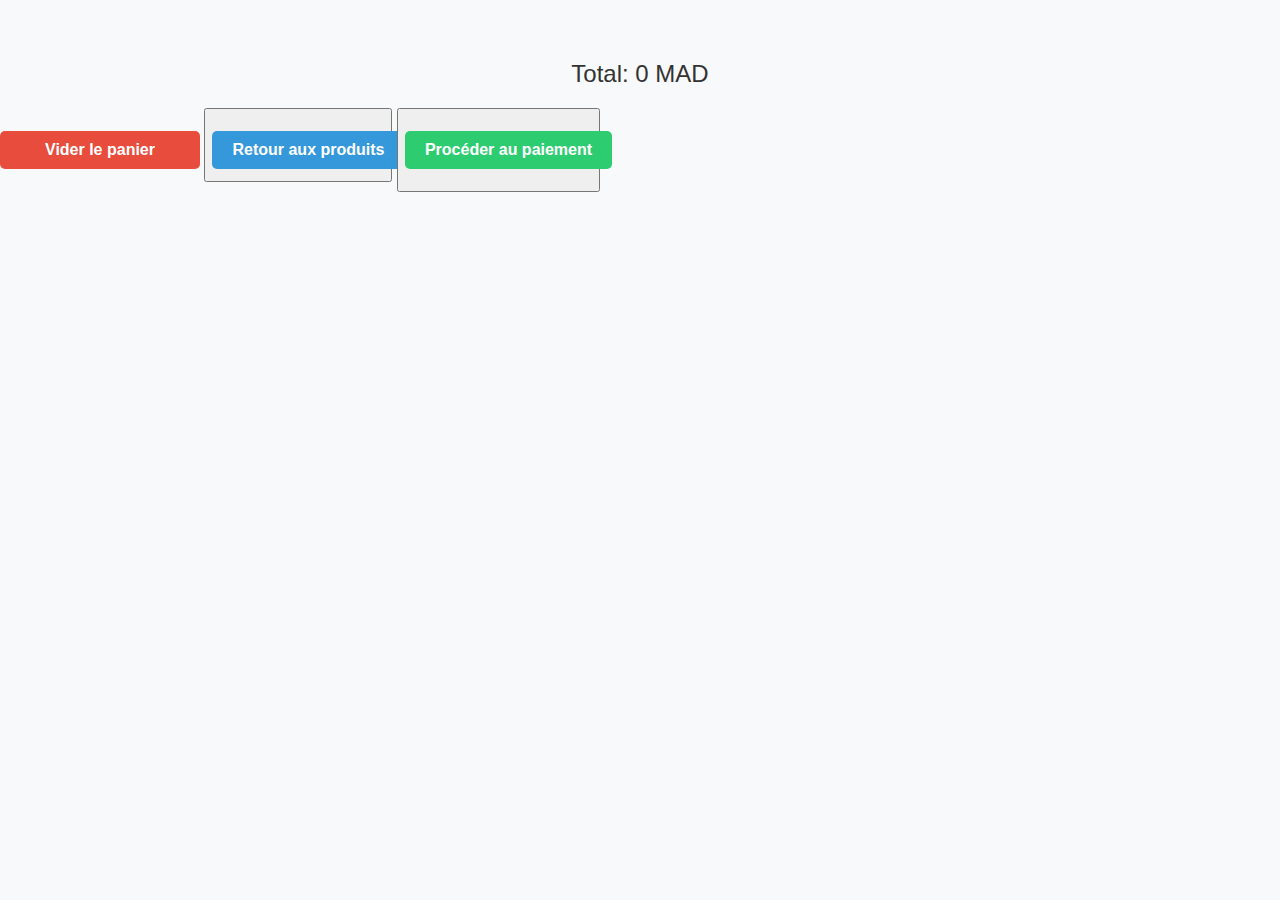
<file: cart.html>
<!DOCTYPE html>
<html lang="ar">
<head>
    <meta charset="UTF-8">
    <meta name="viewport" content="width=device-width, initial-scale=1.0">
    <title>Panier d'achat</title>
    <style>
        /* Styles généraux */
body {
    font-family: 'Arial', sans-serif;
    margin: 0;
    padding: 0;
    background-color: #f8f9fa;
    color: #333;
}

h4 {
    font-size: 1.2rem;
    margin: 10px 0;
    color: #2c3e50;
}

a {
    text-decoration: none;
    color: white;
}

/* Conteneur principal */
.cart-items {
    padding: 20px;
    display: flex;
    flex-wrap: wrap;
    justify-content: space-between;
}

.cart-item {
    width: 100%;
    max-width: 300px;
    margin: 15px auto;
    text-align: center;
    background-color: #ffffff;
    padding: 15px;
    border-radius: 10px;
    box-shadow: 0 4px 8px rgba(0, 0, 0, 0.1);
    position: relative;
    transition: transform 0.3s ease, box-shadow 0.3s ease;
}

.cart-item:hover {
    transform: scale(1.05);
    box-shadow: 0 8px 16px rgba(0, 0, 0, 0.15);
}

.cart-item img {
    width: 100%;
    height: auto;
    border-radius: 10px;
    margin-bottom: 15px;
}

.price {
    font-size: 1.2rem;
    font-weight: bold;
    color: #e74c3c;
    margin: 10px 0;
}

/* Boutons */
.btn {
    display: inline-block;
    width: 100%;
    max-width: 200px;
    margin: 10px auto;
    padding: 10px;
    background-color: #3498db;
    color: white;
    font-size: 1rem;
    font-weight: bold;
    border: none;
    border-radius: 5px;
    cursor: pointer;
    text-align: center;
    transition: background-color 0.3s ease;
}

.btn:hover {
    background-color: #2980b9;
}

.remove-btn {
    background-color: #e74c3c;
    font-size: 0.9rem;
    position: absolute;
    top: 10px;
    right: 10px;
}

.remove-btn:hover {
    background-color: #c0392b;
}

.clear-cart-btn {
    background-color: #e74c3c;
    width: 100%;
    margin: 20px auto;
}

.clear-cart-btn:hover {
    background-color: #c0392b;
}

.pay-btn {
    background-color: #2ecc71;
    margin: 20px auto;
    width: 100%;
}

.pay-btn:hover {
    background-color: #27ae60;
}

/* Message panier vide */
.empty-cart-message {
    text-align: center;
    font-size: 1.5rem;
    color: #777;
    margin-top: 30px;
}

/* Total prix */
.total-price {
    text-align: center;
    font-size: 1.5rem;
    color: #333;
    margin: 20px 0;
}
    </style>
</head>
<body>

    <div class="cart-items" id="cartItems"></div>
    <p id="totalPrice" class="total-price">Total: 0 MAD</p>
    <button class="btn clear-cart-btn" onclick="clearCart()">Vider le panier</button>
    
    <button  ><a href="index.html" class="btn" style="display: block; margin-top: 20px; text-align: center;">Retour aux produits</a></button>
    <!-- زر الدفع -->
    
<button onclick="saveTotal()"><a href="payment.html" class="btn pay-btn" style="display: block; text-align: center;" >Procéder au paiement</a></button>
    <script>
        // دالة لعرض المنتجات في السلة
        function displayCart() {
            let cart = JSON.parse(localStorage.getItem('cart')) || [];
            let cartContainer = document.getElementById('cartItems');
            cartContainer.innerHTML = '';

            if (cart.length === 0) {
                cartContainer.innerHTML = '<p class="empty-cart-message">Votre panier est vide</p>';
            }

            cart.forEach((product, index) => {
                let cartItem = document.createElement('div');
                cartItem.classList.add('cart-item');
                cartItem.innerHTML = `
                    <img src="${product.image}" alt="${product.title}" />
                    <h4>${product.title}</h4>
                    <p class="price">${product.price} MAD</p>
                    <button class="remove-btn" onclick="removeItem(${index})">Supprimer le produit</button>
                `;
                cartContainer.appendChild(cartItem);
            });

            // تحديث المجموع الإجمالي
            calculateTotal();
        }

        // دالة لحساب المجموع الإجمالي
        function calculateTotal() {
            let cart = JSON.parse(localStorage.getItem('cart')) || [];
            let total = cart.reduce((sum, product) => sum + parseFloat(product.price), 0);
            document.getElementById('totalPrice').textContent = Total: ${total.toFixed(2)} MAD;

            // حفظ المجموع في localStorage
            localStorage.setItem('totalAmount', total.toFixed(2));
        }

        // دالة لإزالة منتج واحد
        function removeItem(index) {
            let cart = JSON.parse(localStorage.getItem('cart')) || [];
            cart.splice(index, 1); // إزالة المنتج من القائمة
            localStorage.setItem('cart', JSON.stringify(cart)); // تحديث localStorage
            displayCart(); // إعادة عرض السلة
        }

        // دالة لتفريغ السلة
        function clearCart() {
            localStorage.removeItem('cart');
            displayCart();
        }

        // حفظ المجموع الإجمالي في localStorage قبل الانتقال إلى صفحة الدفع
        function saveTotal() {
            let total = document.getElementById('totalPrice').textContent.replace('Total: ', '').replace(' MAD', '');
            localStorage.setItem('totalAmount', total);
        }

        // عرض السلة عند تحميل الصفحة
        displayCart();
    </script>

</body>
</html>
</file>
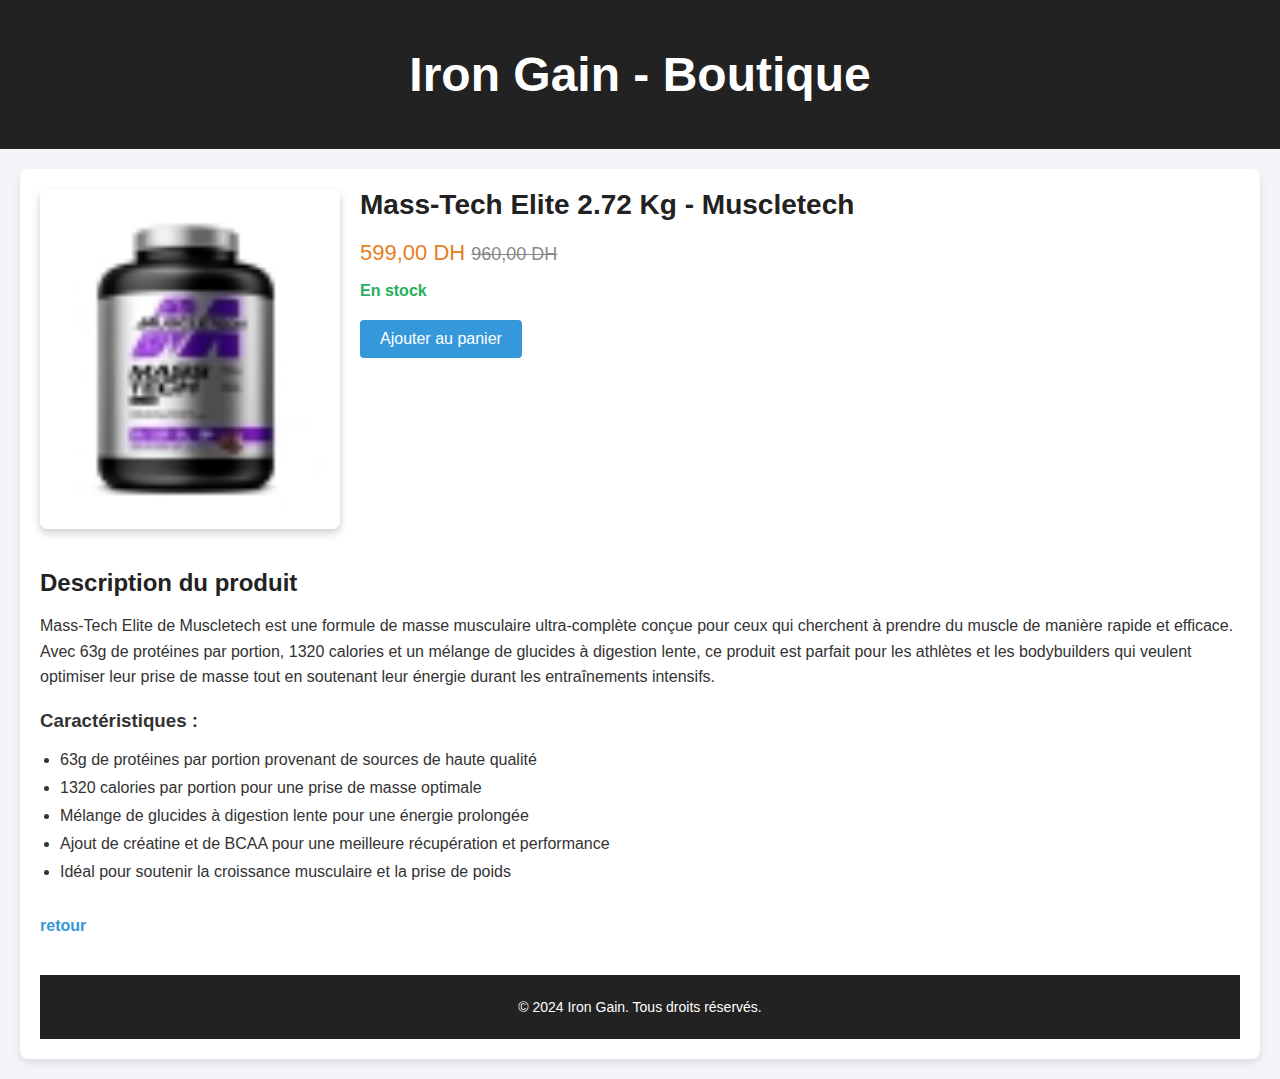
<file: page1.html>
<!DOCTYPE html>
<html lang="fr">
<head>
    <meta charset="UTF-8">
    <meta name="viewport" content="width=device-width, initial-scale=1.0">
    <title>Serious Mass - Optimum Nutrition</title>
    <link rel="stylesheet" href="style page produit.css">
</head>
<body>

<header>
    <h1>Iron Gain - Boutique</h1>
</header>

<div class="container">
    <div class="product">
        <img src="mass-tech.jpg" alt="">
        <div class="product-details">
            <h1>Mass-Tech Elite 2.72 Kg - Muscletech</h1>
            <p class="price">599,00 DH <span class="old-price">960,00 DH</span></p>
            <p class="availability">En stock</p>
            <div class="purchase-options">
                <button class="btn" onclick="addToCart('Mass-Tech Elite 2.72 Kg - Muscletech', '599,00 ', 'mass-tech.jpg')">Ajouter au panier</button>
               
            
            
            </div>
            <div id="confirmationMessage"></div>
        </div>
    </div>

    <div class="description">
        <h2>Description du produit</h2>
        <p>Mass-Tech Elite de Muscletech est une formule de masse musculaire ultra-complète conçue pour ceux qui cherchent à prendre du muscle de manière rapide et efficace. Avec 63g de protéines par portion, 1320 calories et un mélange de glucides à digestion lente, ce produit est parfait pour les athlètes et les bodybuilders qui veulent optimiser leur prise de masse tout en soutenant leur énergie durant les entraînements intensifs.</p>
        <h3>Caractéristiques :</h3>
        <ul>
            <li>63g de protéines par portion provenant de sources de haute qualité</li>
            <li>1320 calories par portion pour une prise de masse optimale</li>
            <li>Mélange de glucides à digestion lente pour une énergie prolongée</li>
            <li>Ajout de créatine et de BCAA pour une meilleure récupération et performance</li>
            <li>Idéal pour soutenir la croissance musculaire et la prise de poids</li>
        </ul>
    </div>
    <a href="index.html"> retour </a>

<div class="footer">
    <p>&copy; 2024 Iron Gain. Tous droits réservés.</p>
</div>


<script>
    // دالة لإضافة المنتج إلى السلة
    function addToCart(title, price, image) {
        let product = {
            title: title,
            price: price,
            image: image
        };

    
        let cart = JSON.parse(localStorage.getItem('cart')) || [];
        cart.push(product); 
        localStorage.setItem('cart', JSON.stringify(cart)); 

        alert(" Le produit a été ajouté au panier !");
    }
</script>

</body>
</html>
</file>
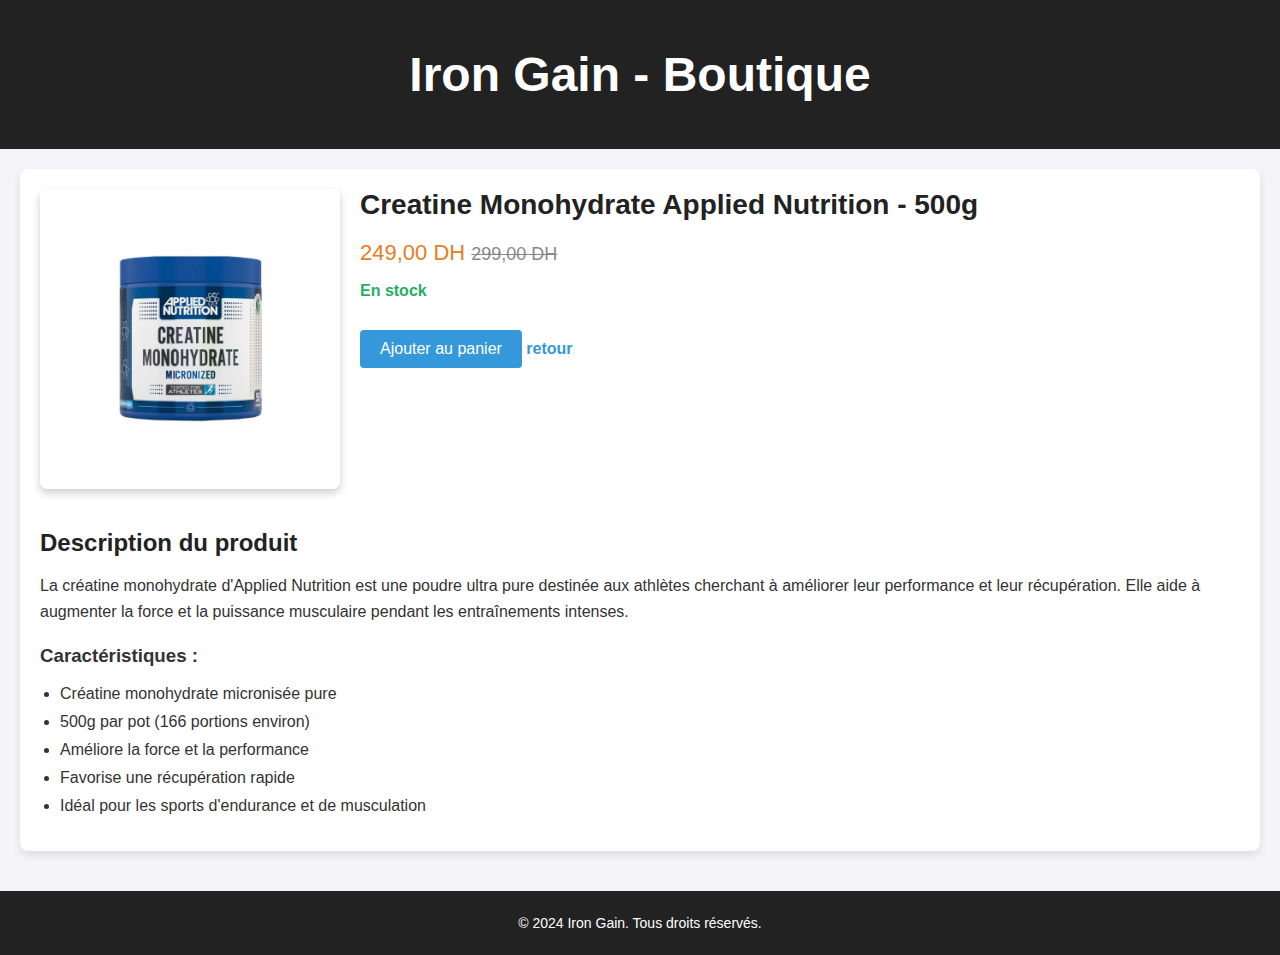
<file: page10.html>
<!DOCTYPE html>
<html lang="fr">
<head>
    <meta charset="UTF-8">
    <meta name="viewport" content="width=device-width, initial-scale=1.0">
    <title>Creatine Monohydrate Applied Nutrition</title>
    <link rel="stylesheet" href="style page produit.css">

</head>
<body>

<header>
    <h1>Iron Gain - Boutique</h1>
</header>

<div class="container">
    <div class="product">
        <img src="monohydrate.webp" alt="Creatine Monohydrate Applied Nutrition">
        <div class="product-details">
            <h1>Creatine Monohydrate Applied Nutrition - 500g</h1>
            <p class="price">249,00 DH <span class="old-price">299,00 DH</span></p>
            <p class="availability">En stock</p>
            <div class="purchase-options">
                <button class="btn" onclick="addToCart('Creatine Monohydrate Applied Nutrition - 500g', '249,00 DH', 'monohydrate.webp')">Ajouter au panier</button>
                <a href="index.html"> retour </a>
            </div>
            <div id="confirmationMessage"></div>
        </div>
    </div>

    <div class="description">
        <h2>Description du produit</h2>
        <p>La créatine monohydrate d'Applied Nutrition est une poudre ultra pure destinée aux athlètes cherchant à améliorer leur performance et leur récupération. Elle aide à augmenter la force et la puissance musculaire pendant les entraînements intenses.</p>
        <h3>Caractéristiques :</h3>
        <ul>
            <li>Créatine monohydrate micronisée pure</li>
            <li>500g par pot (166 portions environ)</li>
            <li>Améliore la force et la performance</li>
            <li>Favorise une récupération rapide</li>
            <li>Idéal pour les sports d'endurance et de musculation</li>
        </ul>
    </div>
</div>

<div class="footer">
    <p>&copy; 2024 Iron Gain. Tous droits réservés.</p>
</div>

<script>
    // دالة لإضافة المنتج إلى السلة
    function addToCart(title, price, image) {
        let product = {
            title: title,
            price: price,
            image: image
        };

        // جلب السلة من localStorage، إذا كانت موجودة أو إنشاء سلة جديدة
        let cart = JSON.parse(localStorage.getItem('cart')) || [];
        cart.push(product); // إضافة المنتج إلى السلة
        localStorage.setItem('cart', JSON.stringify(cart)); // تخزين السلة في localStorage

        alert(" Le produit a été ajouté au panier !");
    }
</script>

</body>
</html>
</file>
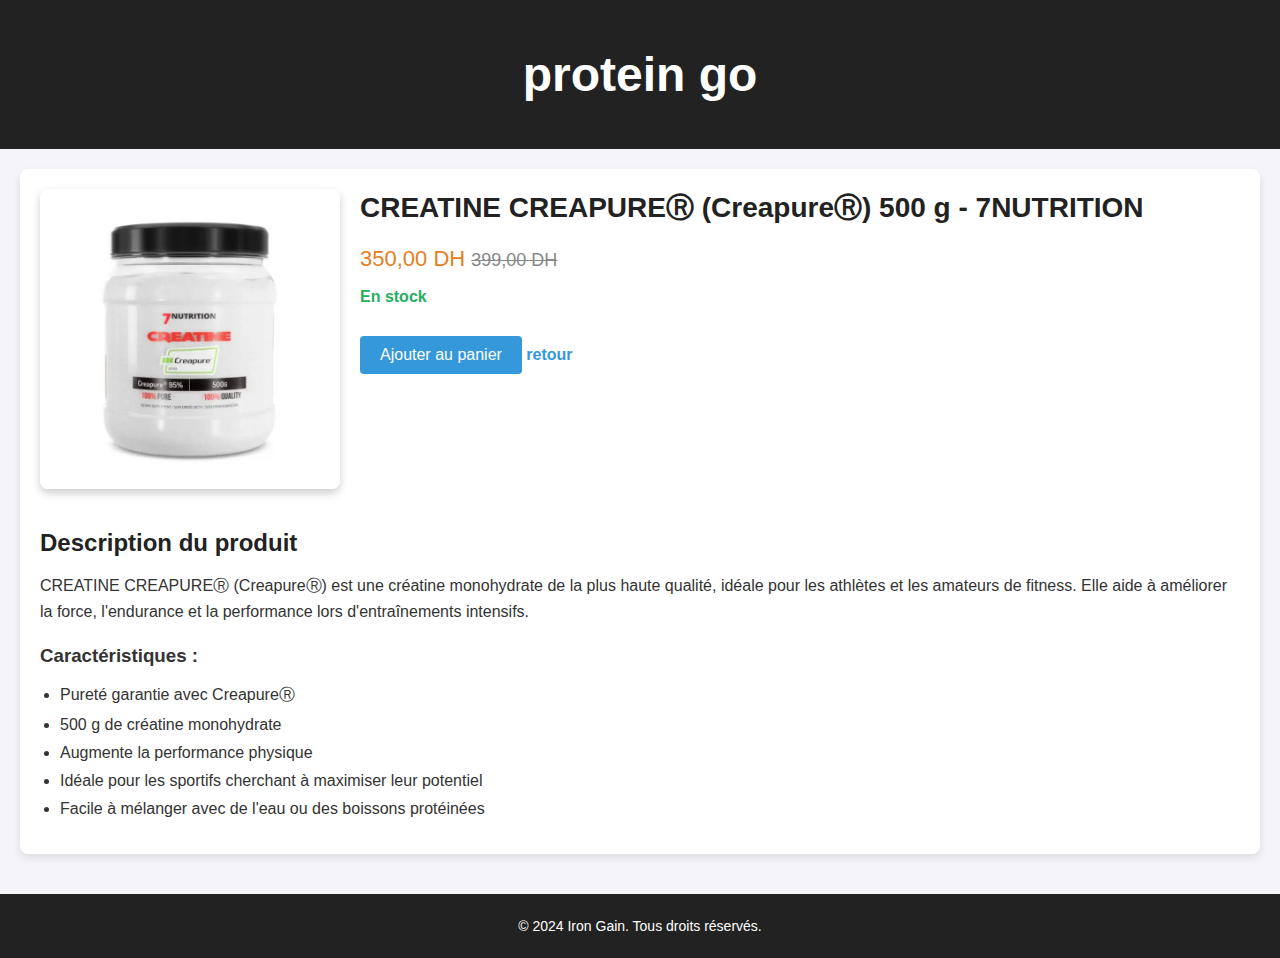
<file: page11.html>
<!DOCTYPE html>
<html lang="fr">
<head>
    <meta charset="UTF-8">
    <meta name="viewport" content="width=device-width, initial-scale=1.0">
    <title>CREATINE CREAPUREⓇ - 7NUTRITION</title>
    <link rel="stylesheet" href="style page produit.css">

</head>
<body>

<header>
    <h1>protein go</h1>
</header>

<div class="container">
    <div class="product">
        <img src="creatine3.webp" alt="CREATINE CREAPUREⓇ - 7NUTRITION">
        <div class="product-details">
            <h1>CREATINE CREAPUREⓇ (CreapureⓇ) 500 g - 7NUTRITION</h1>
            <p class="price">350,00 DH <span class="old-price">399,00 DH</span></p>
            <p class="availability">En stock</p>
            <div class="purchase-options">
                <button class="btn" onclick="addToCart('CREATINE CREAPUREⓇ (CreapureⓇ) 500 g - 7NUTRITION', '350,00 DH', 'creatine3.webp')">Ajouter au panier</button>
                <a href="index.html"> retour </a>
            </div>
            <div id="confirmationMessage"></div>
        </div>
    </div>

    <div class="description">
        <h2>Description du produit</h2>
        <p>CREATINE CREAPUREⓇ (CreapureⓇ) est une créatine monohydrate de la plus haute qualité, idéale pour les athlètes et les amateurs de fitness. Elle aide à améliorer la force, l'endurance et la performance lors d'entraînements intensifs.</p>
        <h3>Caractéristiques :</h3>
        <ul>
            <li>Pureté garantie avec CreapureⓇ</li>
            <li>500 g de créatine monohydrate</li>
            <li>Augmente la performance physique</li>
            <li>Idéale pour les sportifs cherchant à maximiser leur potentiel</li>
            <li>Facile à mélanger avec de l'eau ou des boissons protéinées</li>
        </ul>
    </div>
</div>

<div class="footer">
    <p>&copy; 2024 Iron Gain. Tous droits réservés.</p>
</div>

<script>
    // دالة لإضافة المنتج إلى السلة
    function addToCart(title, price, image) {
        let product = {
            title: title,
            price: price,
            image: image
        };

        // جلب السلة من localStorage، إذا كانت موجودة أو إنشاء سلة جديدة
        let cart = JSON.parse(localStorage.getItem('cart')) || [];
        cart.push(product); // إضافة المنتج إلى السلة
        localStorage.setItem('cart', JSON.stringify(cart)); // تخزين السلة في localStorage

        alert(" Le produit a été ajouté au panier !");
    }
</script>

</body>
</html>
</file>
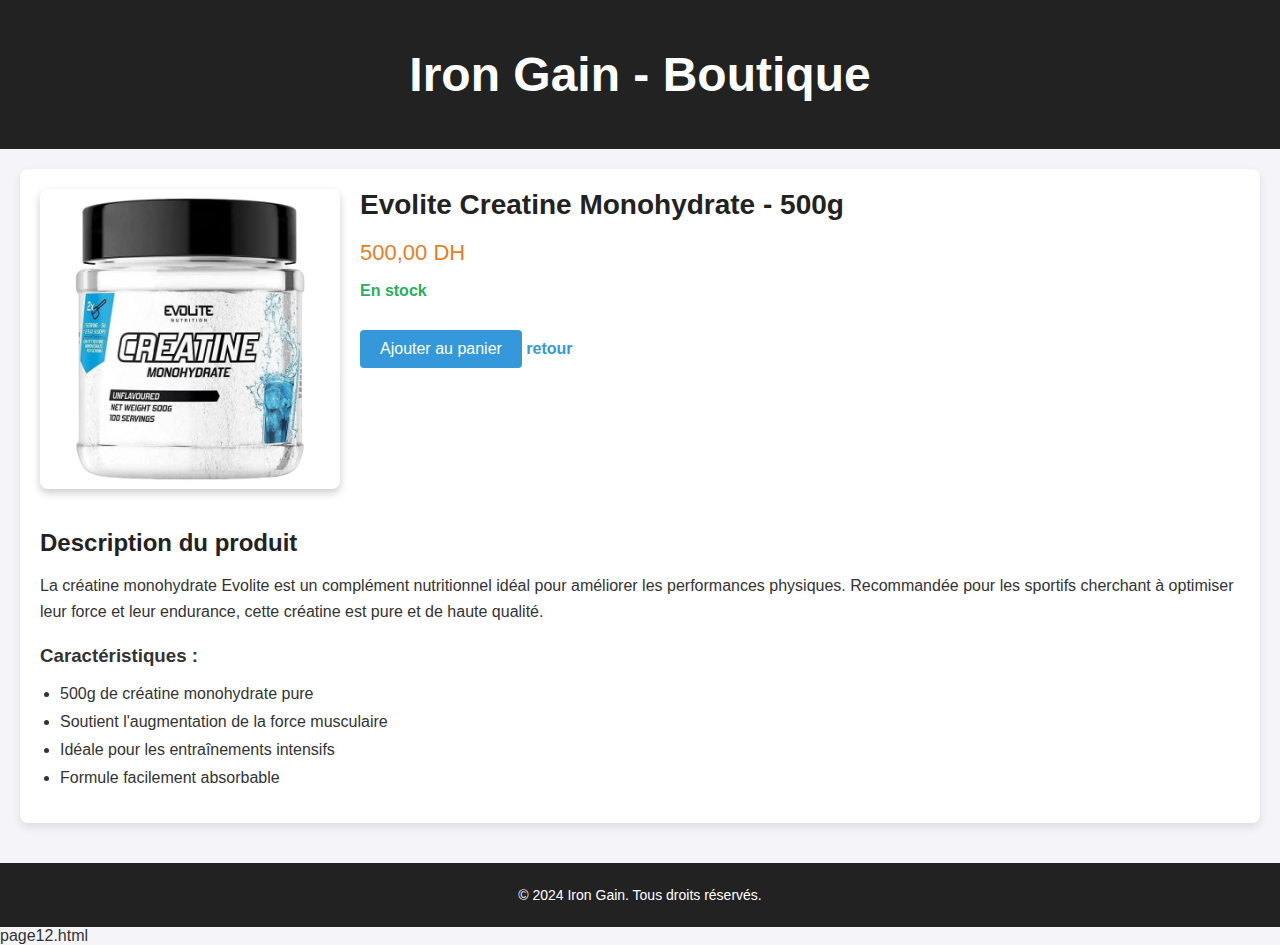
<file: page12.html>
<!DOCTYPE html>
<html lang="fr">
<head>
    <meta charset="UTF-8">
    <meta name="viewport" content="width=device-width, initial-scale=1.0">
    <title>Evolite Creatine Monohydrate</title>
    <link rel="stylesheet" href="style page produit.css">

</head>
<body>

<header>
    <h1>Iron Gain - Boutique</h1>
</header>

<div class="container">
    <div class="product">
        <img src="evolite.webp" alt="Evolite Creatine Monohydrate">
        <div class="product-details">
            <h1>Evolite Creatine Monohydrate - 500g</h1>
            <p class="price">500,00 DH</p>
            <p class="availability">En stock</p>
            <div class="purchase-options">
                <button class="btn" onclick="addToCart('Evolite Creatine Monohydrate - 500g', '500,00 DH', 'evolite.webp')">Ajouter au panier</button>
                <a href="index.html"> retour </a>
            </div>
            <div id="confirmationMessage"></div>
        </div>
    </div>

    <div class="description">
        <h2>Description du produit</h2>
        <p>La créatine monohydrate Evolite est un complément nutritionnel idéal pour améliorer les performances physiques. Recommandée pour les sportifs cherchant à optimiser leur force et leur endurance, cette créatine est pure et de haute qualité.</p>
        <h3>Caractéristiques :</h3>
        <ul>
            <li>500g de créatine monohydrate pure</li>
            <li>Soutient l'augmentation de la force musculaire</li>
            <li>Idéale pour les entraînements intensifs</li>
            <li>Formule facilement absorbable</li>
        </ul>
    </div>
</div>

<div class="footer">
    <p>&copy; 2024 Iron Gain. Tous droits réservés.</p>
</div>

<script>
    // دالة لإضافة المنتج إلى السلة
    function addToCart(title, price, image) {
        let product = {
            title: title,
            price: price,
            image: image
        };

        // جلب السلة من localStorage، إذا كانت موجودة أو إنشاء سلة جديدة
        let cart = JSON.parse(localStorage.getItem('cart')) || [];
        cart.push(product); // إضافة المنتج إلى السلة
        localStorage.setItem('cart', JSON.stringify(cart)); // تخزين السلة في localStorage

        alert(" Le produit a été ajouté au panier !");
    }
</script>

</body>
</html>
page12.html
</file>
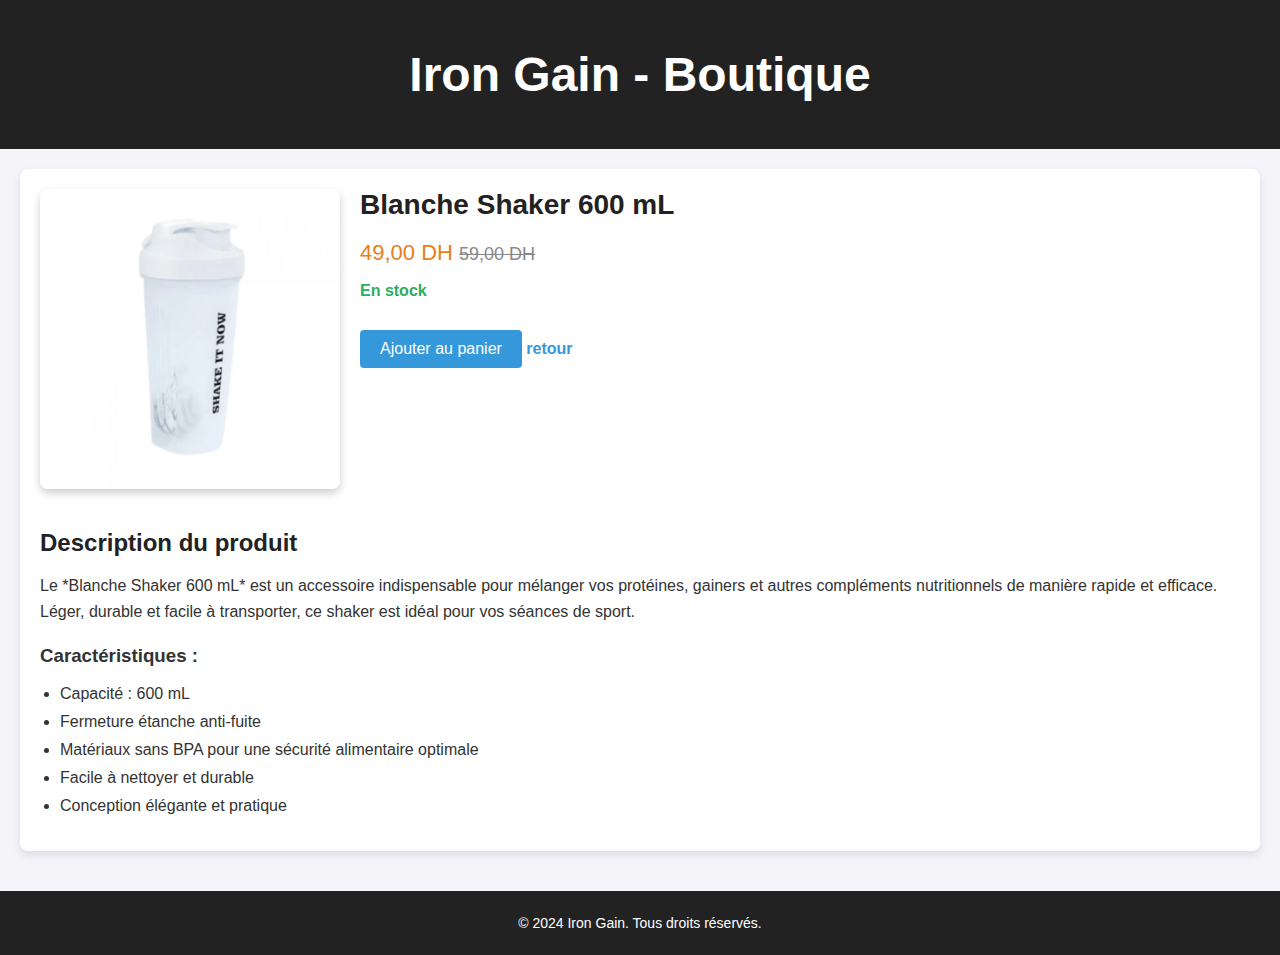
<file: page13.html>
<!DOCTYPE html>
<html lang="fr">
<head>
    <meta charset="UTF-8">
    <meta name="viewport" content="width=device-width, initial-scale=1.0">
    <title>Blanche Shaker 600 mL</title>
    <link rel="stylesheet" href="style page produit.css">

</head>
<body>

<header>
    <h1>Iron Gain - Boutique</h1>
</header>

<div class="container">
    <div class="product">
        <img src="shaker.webp" alt="Blanche Shaker 600 mL">
        <div class="product-details">
            <h1>Blanche Shaker 600 mL</h1>
            <p class="price">49,00 DH <span class="old-price">59,00 DH</span></p>
            <p class="availability">En stock</p>
            <div class="purchase-options">
                <button class="btn" onclick="addToCart('Blanche Shaker 600 mL', '49,00 DH', 'shaker.webp')">Ajouter au panier</button>
                <a href="index.html"> retour </a>
            </div>
            <div id="confirmationMessage"></div>
        </div>
    </div>

    <div class="description">
        <h2>Description du produit</h2>
        <p>Le *Blanche Shaker 600 mL* est un accessoire indispensable pour mélanger vos protéines, gainers et autres compléments nutritionnels de manière rapide et efficace. Léger, durable et facile à transporter, ce shaker est idéal pour vos séances de sport.</p>
        <h3>Caractéristiques :</h3>
        <ul>
            <li>Capacité : 600 mL</li>
            <li>Fermeture étanche anti-fuite</li>
            <li>Matériaux sans BPA pour une sécurité alimentaire optimale</li>
            <li>Facile à nettoyer et durable</li>
            <li>Conception élégante et pratique</li>
        </ul>
    </div>
</div>

<div class="footer">
    <p>&copy; 2024 Iron Gain. Tous droits réservés.</p>
</div>

<script>
    // دالة لإضافة المنتج إلى السلة
    function addToCart(title, price, image) {
        let product = {
            title: title,
            price: price,
            image: image
        };

        // جلب السلة من localStorage، إذا كانت موجودة أو إنشاء سلة جديدة
        let cart = JSON.parse(localStorage.getItem('cart')) || [];
        cart.push(product); // إضافة المنتج إلى السلة
        localStorage.setItem('cart', JSON.stringify(cart)); // تخزين السلة في localStorage

        alert(" Le produit a été ajouté au panier !");
    }
</script>

</body>
</html>
</file>
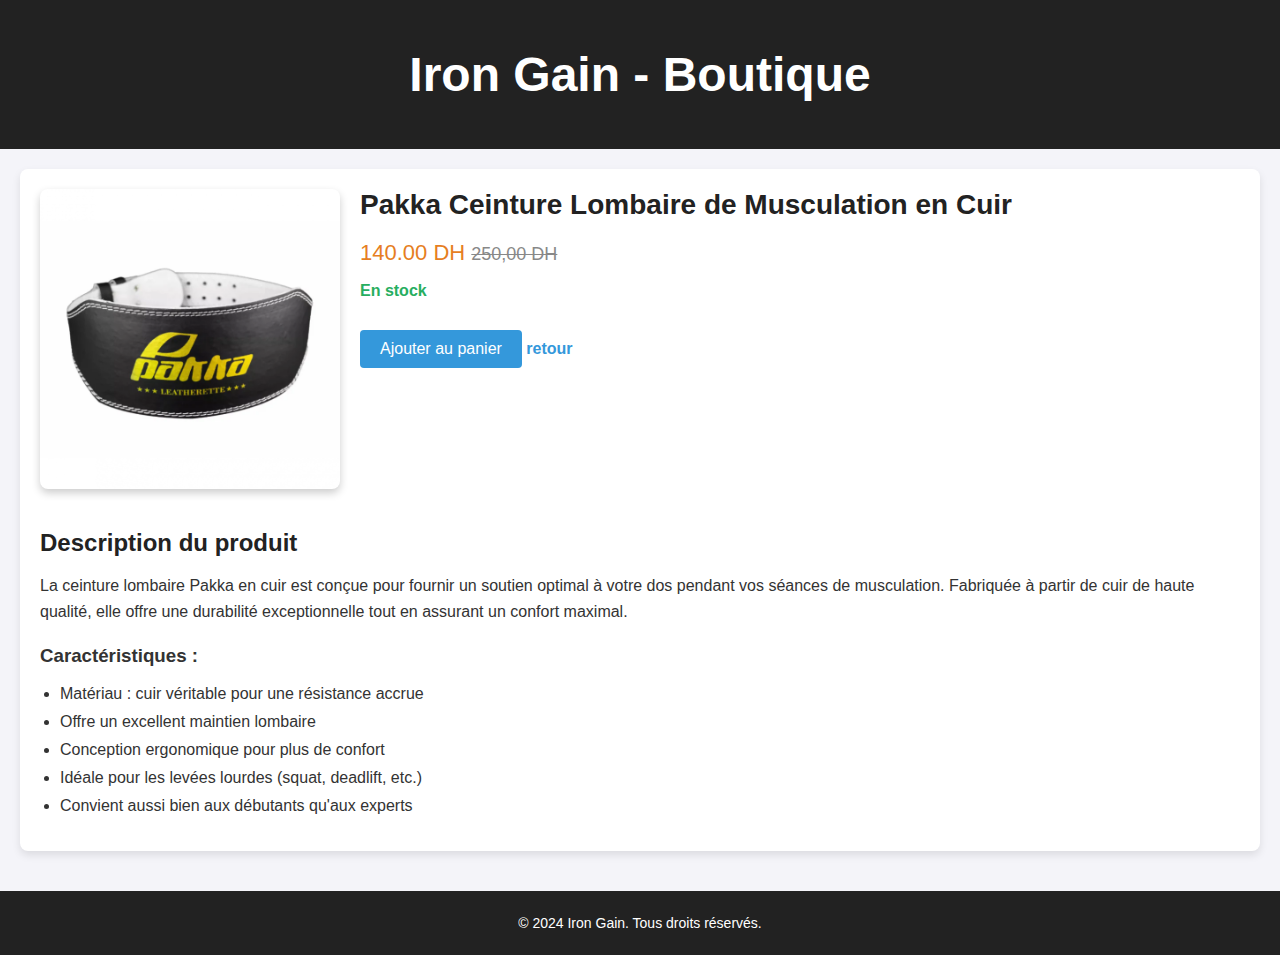
<file: page14.html>
<!DOCTYPE html>
<html lang="en">
<head>
    <meta charset="UTF-8">
    <meta name="viewport" content="width=device-width, initial-scale=1.0">
    <title>Pakka Ceinture Lombaire</title>
    <link rel="stylesheet" href="style page produit.css">
</head>
<body>

<header>
    <h1>Iron Gain - Boutique</h1>
</header>

<div class="container">
    <div class="product">
        <img src="d2.webp" alt="Pakka Ceinture Lombaire">
        <div class="product-details">
            <h1>Pakka Ceinture Lombaire de Musculation en Cuir</h1>
            <p class="price">140.00 DH <span class="old-price">250,00 DH</span></p>
            <p class="availability">En stock</p>
            <div class="purchase-options">
                <button class="btn" onclick="addToCart('Pakka Ceinture Lombaire de Musculation en Cuir', '140.00 DH', 'd2.webp')">Ajouter au panier</button>
                <a href="index.html"> retour </a>
            </div>
            <div id="confirmationMessage"></div>
        </div>
    </div>

    <div class="description">
        <h2>Description du produit</h2>
        <p>La ceinture lombaire Pakka en cuir est conçue pour fournir un soutien optimal à votre dos pendant vos séances de musculation. Fabriquée à partir de cuir de haute qualité, elle offre une durabilité exceptionnelle tout en assurant un confort maximal.</p>
        <h3>Caractéristiques :</h3>
        <ul>
            <li>Matériau : cuir véritable pour une résistance accrue</li>
            <li>Offre un excellent maintien lombaire</li>
            <li>Conception ergonomique pour plus de confort</li>
            <li>Idéale pour les levées lourdes (squat, deadlift, etc.)</li>
            <li>Convient aussi bien aux débutants qu'aux experts</li>
        </ul>
    </div>
</div>

<div class="footer">
    <p>&copy; 2024 Iron Gain. Tous droits réservés.</p>
</div>

<script>
    // دالة لإضافة المنتج إلى السلة
    function addToCart(title, price, image) {
        let product = {
            title: title,
            price: price,
            image: image
        };

        // جلب السلة من localStorage، إذا كانت موجودة أو إنشاء سلة جديدة
        let cart = JSON.parse(localStorage.getItem('cart')) || [];
        cart.push(product); // إضافة المنتج إلى السلة
        localStorage.setItem('cart', JSON.stringify(cart)); // تخزين السلة في localStorage

        alert(" Le produit a été ajouté au panier !");
    }
</script>

</body>
</html>
</file>
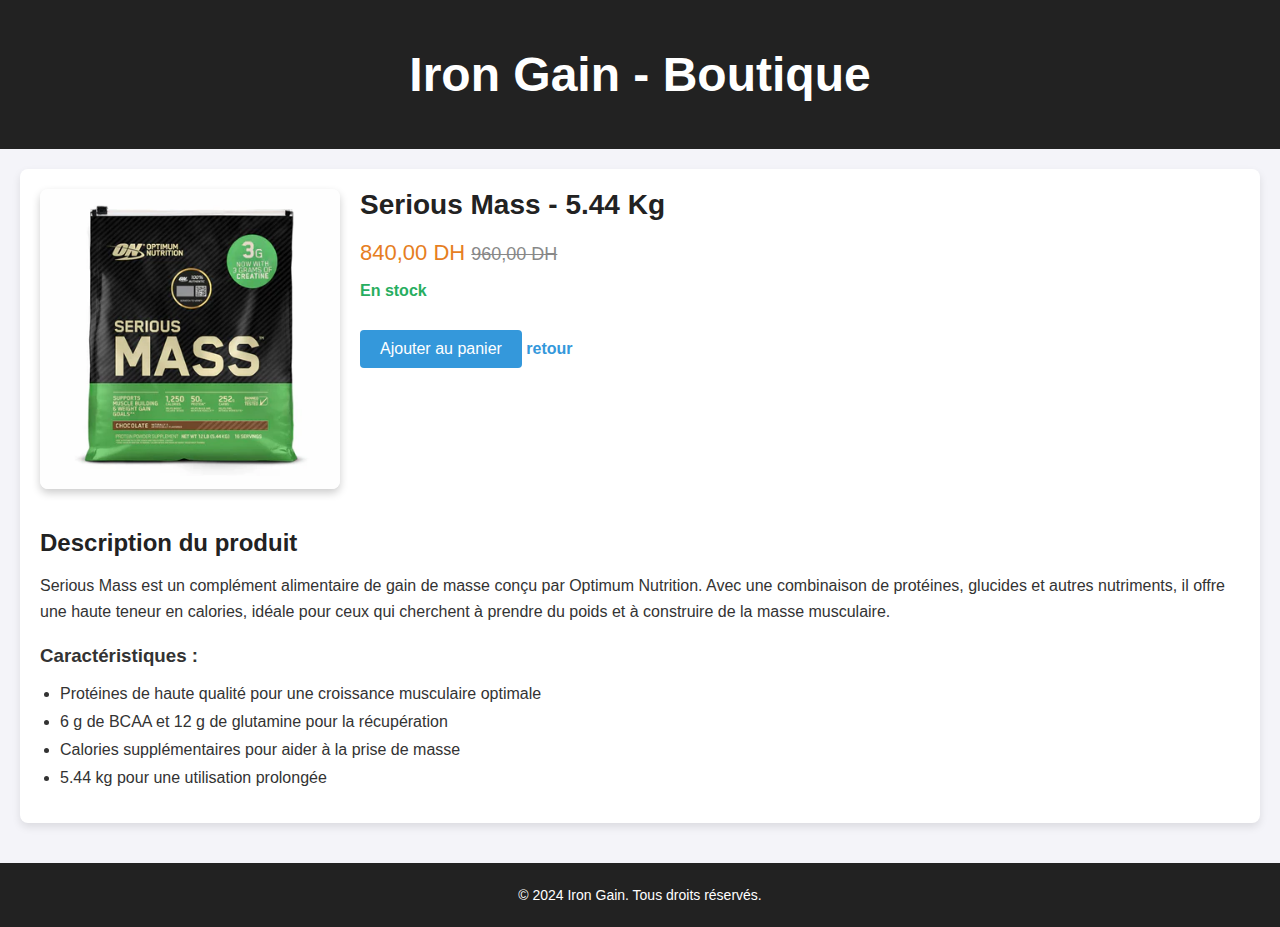
<file: page2.html>
<!DOCTYPE html>
<html lang="fr">
<head>
    <meta charset="UTF-8">
    <meta name="viewport" content="width=device-width, initial-scale=1.0">
    <title>Serious Mass - Optimum Nutrition</title>
    <link rel="stylesheet" href="style page produit.css">

</head>
<body>

<header>
    <h1>Iron Gain - Boutique</h1>
</header>

<div class="container">
    <div class="product">
        <img src="seriousmass.webp" alt="100% Serious Mass">
        <div class="product-details">
            <h1>Serious Mass - 5.44 Kg</h1>
            <p class="price">840,00 DH <span class="old-price">960,00 DH</span></p>
            <p class="availability">En stock</p>
            <div class="purchase-options">
                <button class="btn" onclick="addToCart('Serious Mass - 5.44 Kg', '840,00 ', 'seriousmass.webp')">Ajouter au panier</button>
                <a href="index.html"> retour </a>
            </div>
            <div id="confirmationMessage"></div>
        </div>
    </div>

    <div class="description">
        <h2>Description du produit</h2>
        <p>Serious Mass est un complément alimentaire de gain de masse conçu par Optimum Nutrition. Avec une combinaison de protéines, glucides et autres nutriments, il offre une haute teneur en calories, idéale pour ceux qui cherchent à prendre du poids et à construire de la masse musculaire.</p>
        <h3>Caractéristiques :</h3>
        <ul>
            <li>Protéines de haute qualité pour une croissance musculaire optimale</li>
            <li>6 g de BCAA et 12 g de glutamine pour la récupération</li>
            <li>Calories supplémentaires pour aider à la prise de masse</li>
            <li>5.44 kg pour une utilisation prolongée</li>
        </ul>
    </div>
</div>

<div class="footer">
    <p>&copy; 2024 Iron Gain. Tous droits réservés.</p>
</div>

<script>
    // دالة لإضافة المنتج إلى السلة
    function addToCart(title, price, image) {
        let product = {
            title: title,
            price: price,
            image: image
        };

        // جلب السلة من localStorage، إذا كانت موجودة أو إنشاء سلة جديدة
        let cart = JSON.parse(localStorage.getItem('cart')) || [];
        cart.push(product); // إضافة المنتج إلى السلة
        localStorage.setItem('cart', JSON.stringify(cart)); // تخزين السلة في localStorage

        alert(" Le produit a été ajouté au panier !");
    }
</script>

</body>
</html>
</file>
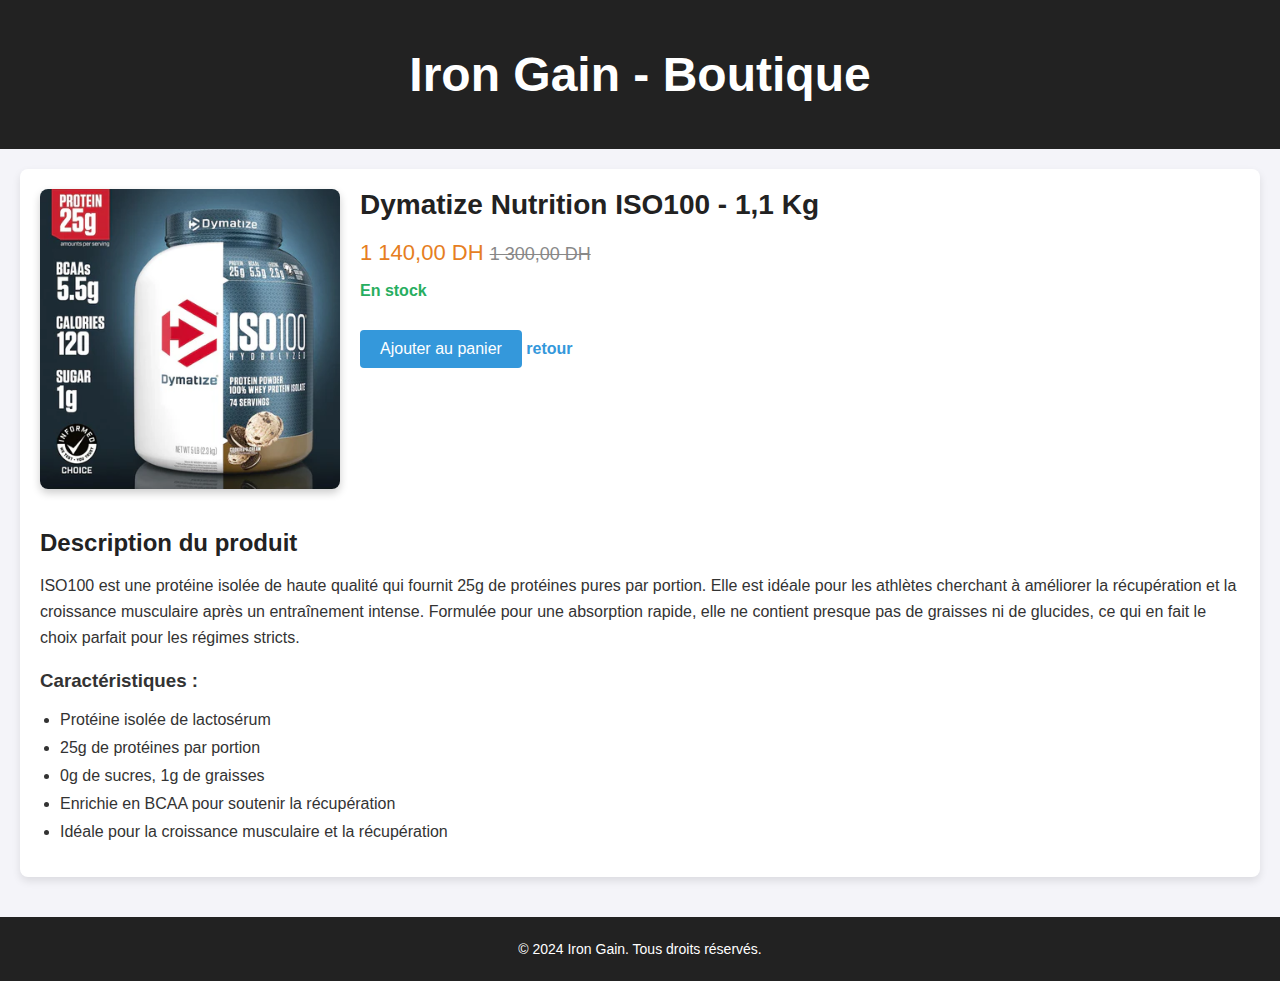
<file: page3.html>
<!DOCTYPE html>
<html lang="fr">
<head>
    <meta charset="UTF-8">
    <meta name="viewport" content="width=device-width, initial-scale=1.0">
    <title>Dymatize Nutrition ISO100</title>
    <link rel="stylesheet" href="style page produit.css">

</head>
<body>

<header>
    <h1>Iron Gain - Boutique</h1>
</header>

<div class="container">
    <div class="product">
        <img src="dyamtize.webp" alt="Dymatize Nutrition ISO100">
        <div class="product-details">
            <h1>Dymatize Nutrition ISO100 - 1,1 Kg</h1>
            <p class="price">1 140,00 DH <span class="old-price">1 300,00 DH</span></p>
            <p class="availability">En stock</p>
            <div class="purchase-options">
                <button class="btn" onclick="addToCart('Dymatize Nutrition ISO100 - 1,1 Kg', '1 140,00 ', 'dyamtize.webp')">Ajouter au panier</button>
                <a href="index.html"> retour </a>
            </div>
            
            <div id="confirmationMessage"></div>
        </div>
    </div>

    <div class="description">
        <h2>Description du produit</h2>
        <p>ISO100 est une protéine isolée de haute qualité qui fournit 25g de protéines pures par portion. Elle est idéale pour les athlètes cherchant à améliorer la récupération et la croissance musculaire après un entraînement intense. Formulée pour une absorption rapide, elle ne contient presque pas de graisses ni de glucides, ce qui en fait le choix parfait pour les régimes stricts.</p>
        <h3>Caractéristiques :</h3>
        <ul>
            <li>Protéine isolée de lactosérum</li>
            <li>25g de protéines par portion</li>
            <li>0g de sucres, 1g de graisses</li>
            <li>Enrichie en BCAA pour soutenir la récupération</li>
            <li>Idéale pour la croissance musculaire et la récupération</li>
        </ul>
    </div>
</div>

<div class="footer">
    <p>&copy; 2024 Iron Gain. Tous droits réservés.</p>
</div>

<script>
    // دالة لإضافة المنتج إلى السلة
    function addToCart(title, price, image) {
        let product = {
            title: title,
            price: price,
            image: image
        };

        // جلب السلة من localStorage، إذا كانت موجودة أو إنشاء سلة جديدة
        let cart = JSON.parse(localStorage.getItem('cart')) || [];
        cart.push(product); // إضافة المنتج إلى السلة
        localStorage.setItem('cart', JSON.stringify(cart)); // تخزين السلة في localStorage

        alert(" Le produit a été ajouté au panier !");
    }
</script>
</body>
</html>
</file>
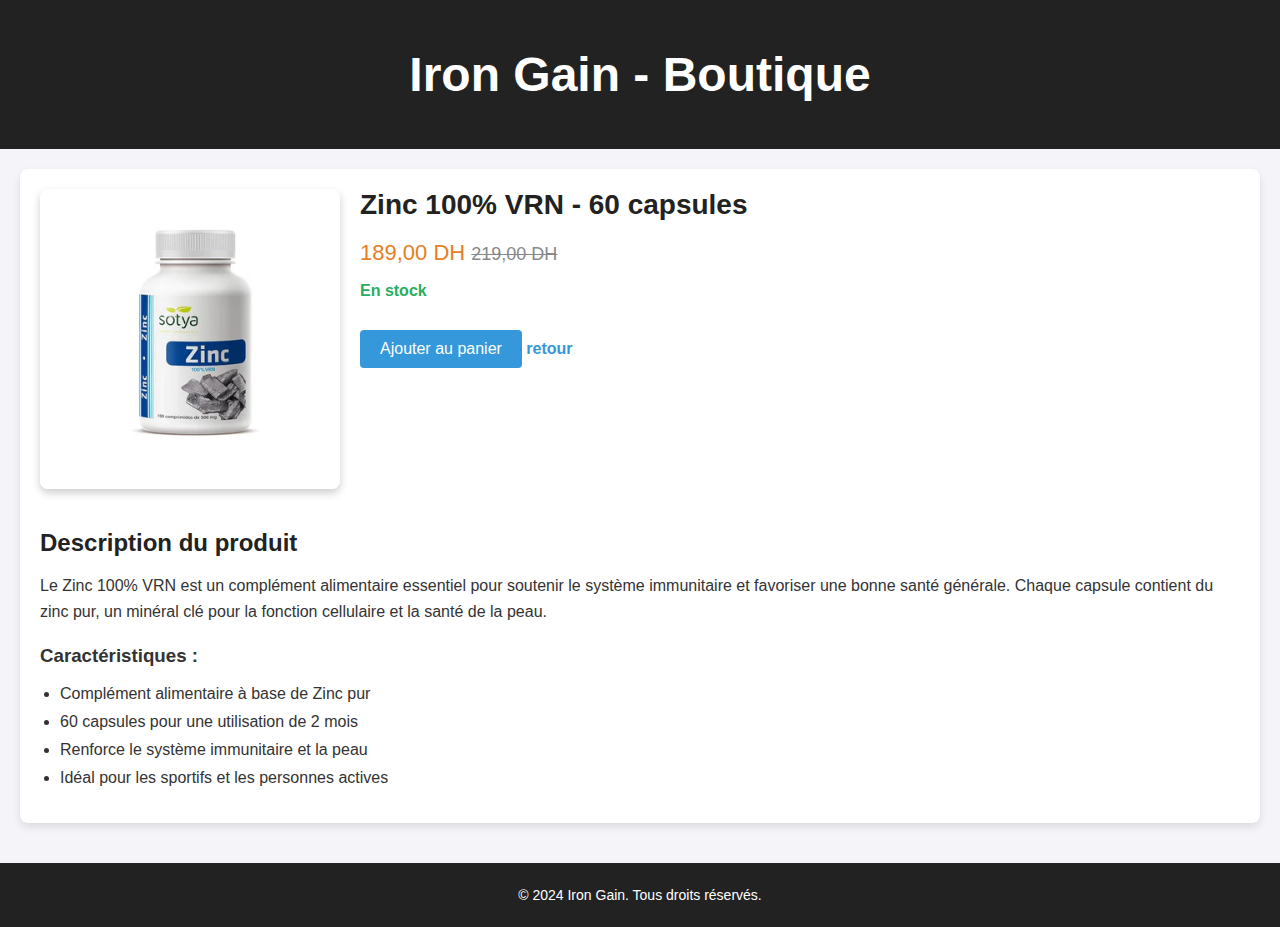
<file: page4.html>
<!DOCTYPE html>
<html lang="en">
<head>
    <meta charset="UTF-8">
    <meta name="viewport" content="width=device-width, initial-scale=1.0">
    <title>Zinc 100% VRN</title>
    <link rel="stylesheet" href="style page produit.css">

</head>
<body>

<header>
    <h1>Iron Gain - Boutique</h1>
</header>

<div class="container">
    <div class="product">
        <img src="Zinc.webp" alt="Zinc 100% VRN">
        <div class="product-details">
            <h1>Zinc 100% VRN - 60 capsules</h1>
            <p class="price">189,00 DH <span class="old-price">219,00 DH</span></p>
            <p class="availability">En stock</p>
            <div class="purchase-options">
                <button class="btn" onclick="addToCart('Zinc 100% VRN - 60 capsules', '189,00 DH', 'Zinc.webp')">Ajouter au panier</button>
                <a href="index.html"> retour </a>
            </div>
            <div id="confirmationMessage"></div>
        </div>
    </div>

    <div class="description">
        <h2>Description du produit</h2>
        <p>Le Zinc 100% VRN est un complément alimentaire essentiel pour soutenir le système immunitaire et favoriser une bonne santé générale. Chaque capsule contient du zinc pur, un minéral clé pour la fonction cellulaire et la santé de la peau.</p>
        <h3>Caractéristiques :</h3>
        <ul>
            <li>Complément alimentaire à base de Zinc pur</li>
            <li>60 capsules pour une utilisation de 2 mois</li>
            <li>Renforce le système immunitaire et la peau</li>
            <li>Idéal pour les sportifs et les personnes actives</li>
        </ul>
    </div>
</div>

<div class="footer">
    <p>&copy; 2024 Iron Gain. Tous droits réservés.</p>
</div>

<script>
    // دالة لإضافة المنتج إلى السلة
    function addToCart(title, price, image) {
        let product = {
            title: title,
            price: price,
            image: image
        };

        // جلب السلة من localStorage، إذا كانت موجودة أو إنشاء سلة جديدة
        let cart = JSON.parse(localStorage.getItem('cart')) || [];
        cart.push(product); // إضافة المنتج إلى السلة
        localStorage.setItem('cart', JSON.stringify(cart)); // تخزين السلة في localStorage

        alert(" Le produit a été ajouté au panier !");
    }
</script>

</body>
</html>
</file>
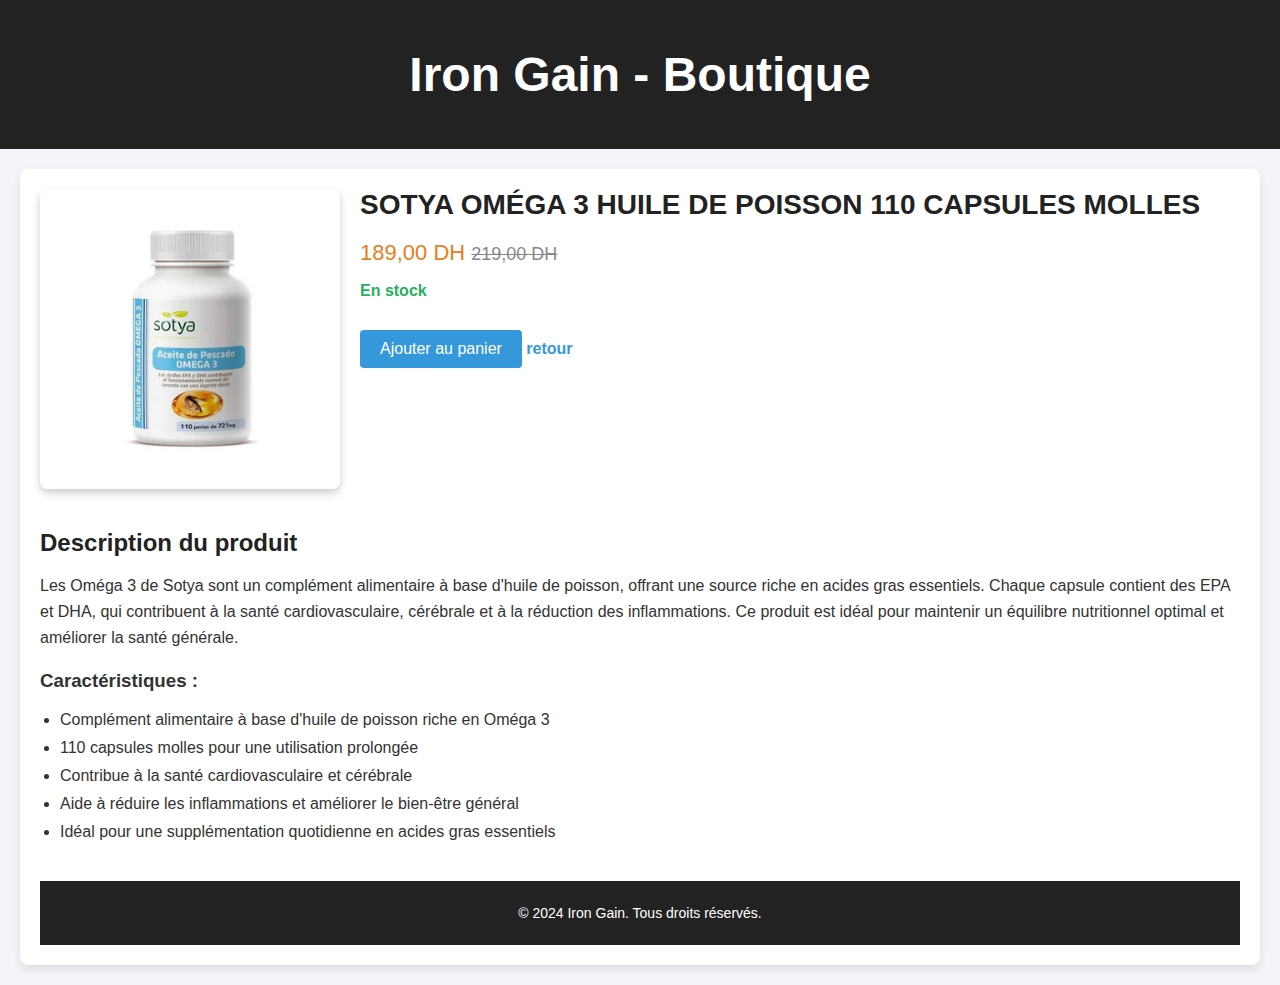
<file: page5.html>
<!DOCTYPE html>
<html lang="en">
<head>
    <meta charset="UTF-8">
    <meta name="viewport" content="width=device-width, initial-scale=1.0">
    <title>Zinc 100% VRN</title>
    <link rel="stylesheet" href="style page produit.css">

</head>
<body>

<header>
    <h1>Iron Gain - Boutique</h1>
</header>

<div class="container">
    <div class="product">
        <img src="sotya.webp" alt="">
        <div class="product-details">
            <h1>SOTYA OMÉGA 3 HUILE DE POISSON 110 CAPSULES MOLLES</h1>
            <p class="price">189,00 DH <span class="old-price">219,00 DH</span></p>
            <p class="availability">En stock</p>
            <div class="purchase-options">
                <button class="btn" onclick="addToCart('SOTYA OMÉGA 3 HUILE DE POISSON 110 CAPSULES MOLLES', '189,00 DH ', 'sotya.webp')">Ajouter au panier</button>
                <a href="index.html"> retour </a>
            </div>
            <div id="confirmationMessage"></div>
        </div>
    </div>

    <div class="description">
        <h2>Description du produit</h2>
        <p>Les Oméga 3 de Sotya sont un complément alimentaire à base d'huile de poisson, offrant une source riche en acides gras essentiels. Chaque capsule contient des EPA et DHA, qui contribuent à la santé cardiovasculaire, cérébrale et à la réduction des inflammations. Ce produit est idéal pour maintenir un équilibre nutritionnel optimal et améliorer la santé générale.</p>
        <h3>Caractéristiques :</h3>
        <ul>
            <li>Complément alimentaire à base d'huile de poisson riche en Oméga 3</li>
            <li>110 capsules molles pour une utilisation prolongée</li>
            <li>Contribue à la santé cardiovasculaire et cérébrale</li>
            <li>Aide à réduire les inflammations et améliorer le bien-être général</li>
            <li>Idéal pour une supplémentation quotidienne en acides gras essentiels</li>
        </ul>
    </div>
    

<div class="footer">
    <p>&copy; 2024 Iron Gain. Tous droits réservés.</p>
</div>

<script>
    // دالة لإضافة المنتج إلى السلة
    function addToCart(title, price, image) {
        let product = {
            title: title,
            price: price,
            image: image
        };

        // جلب السلة من localStorage، إذا كانت موجودة أو إنشاء سلة جديدة
        let cart = JSON.parse(localStorage.getItem('cart')) || [];
        cart.push(product); // إضافة المنتج إلى السلة
        localStorage.setItem('cart', JSON.stringify(cart)); // تخزين السلة في localStorage

        alert(" Le produit a été ajouté au panier !");
    }
</script>
</body>
</html>
</file>
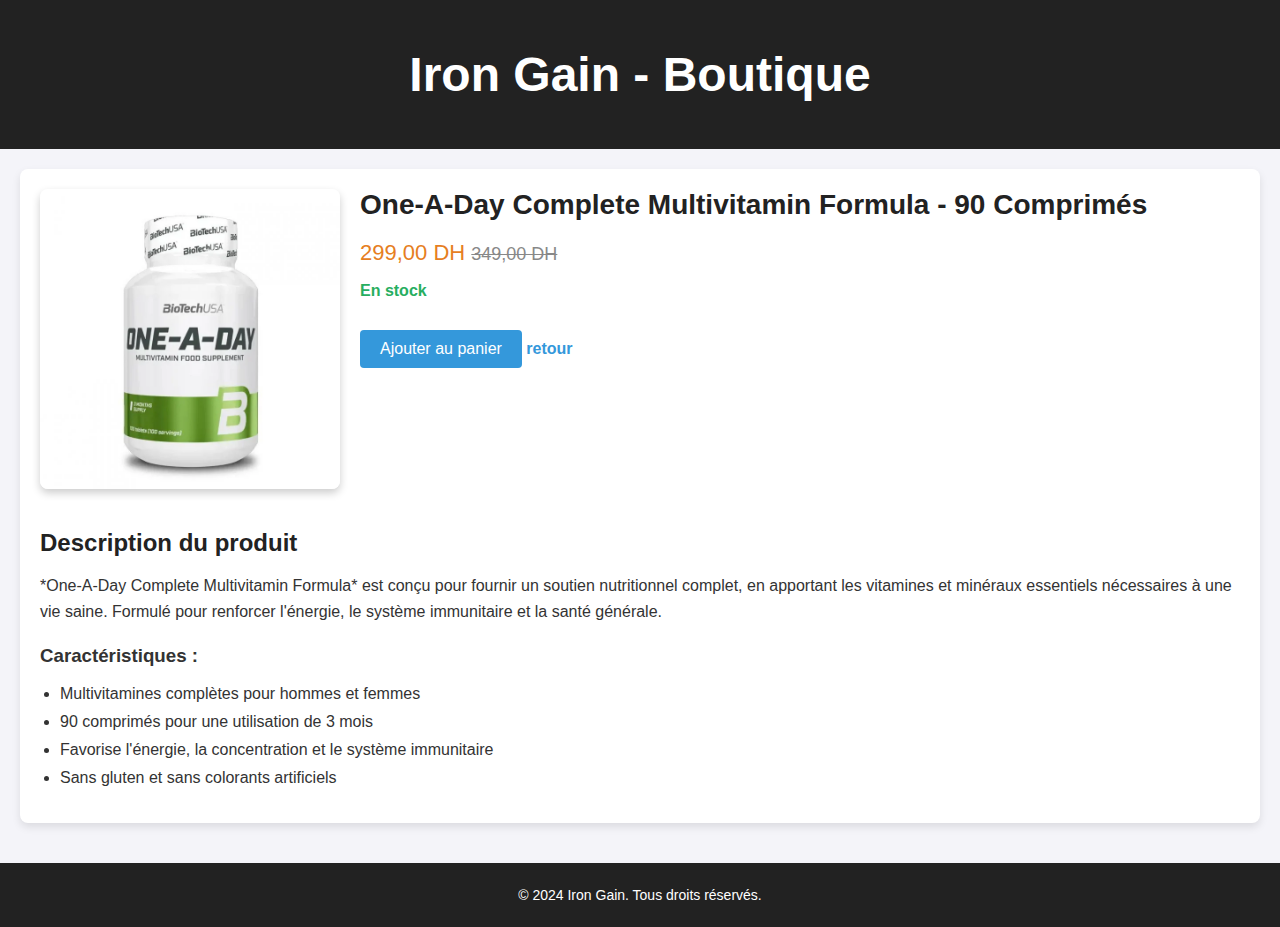
<file: page6.html>
<!DOCTYPE html>
<html lang="fr">
<head>
    <meta charset="UTF-8">
    <meta name="viewport" content="width=device-width, initial-scale=1.0">
    <title>One-A-Day Complete Multivitamin Formula</title>
    <link rel="stylesheet" href="style page produit.css">

</head>
<body>

<header>
    <h1>Iron Gain - Boutique</h1>
</header>

<div class="container">
    <div class="product">
        <img src="zinco.webp" alt="One-A-Day Complete Multivitamin Formula">
        <div class="product-details">
            <h1>One-A-Day Complete Multivitamin Formula - 90 Comprimés</h1>
            <p class="price">299,00 DH <span class="old-price">349,00 DH</span></p>
            <p class="availability">En stock</p>
            <div class="purchase-options">
                <button class="btn" onclick="addToCart('One-A-Day Complete Multivitamin Formula - 90 Comprimés', '299,00 DH', 'zinco.webp')">Ajouter au panier</button>
                <a href="index.html"> retour </a>
            </div>
            <div id="confirmationMessage"></div>
        </div>
    </div>

    <div class="description">
        <h2>Description du produit</h2>
        <p>*One-A-Day Complete Multivitamin Formula* est conçu pour fournir un soutien nutritionnel complet, en apportant les vitamines et minéraux essentiels nécessaires à une vie saine. Formulé pour renforcer l'énergie, le système immunitaire et la santé générale.</p>
        <h3>Caractéristiques :</h3>
        <ul>
            <li>Multivitamines complètes pour hommes et femmes</li>
            <li>90 comprimés pour une utilisation de 3 mois</li>
            <li>Favorise l'énergie, la concentration et le système immunitaire</li>
            <li>Sans gluten et sans colorants artificiels</li>
        </ul>
    </div>
</div>

<div class="footer">
    <p>&copy; 2024 Iron Gain. Tous droits réservés.</p>
</div>

<script>
    // دالة لإضافة المنتج إلى السلة
    function addToCart(title, price, image) {
        let product = {
            title: title,
            price: price,
            image: image
        };

        // جلب السلة من localStorage، إذا كانت موجودة أو إنشاء سلة جديدة
        let cart = JSON.parse(localStorage.getItem('cart')) || [];
        cart.push(product); // إضافة المنتج إلى السلة
        localStorage.setItem('cart', JSON.stringify(cart)); // تخزين السلة في localStorage

        alert(" Le produit a été ajouté au panier !");
    }
</script>
</body>
</html>
</file>
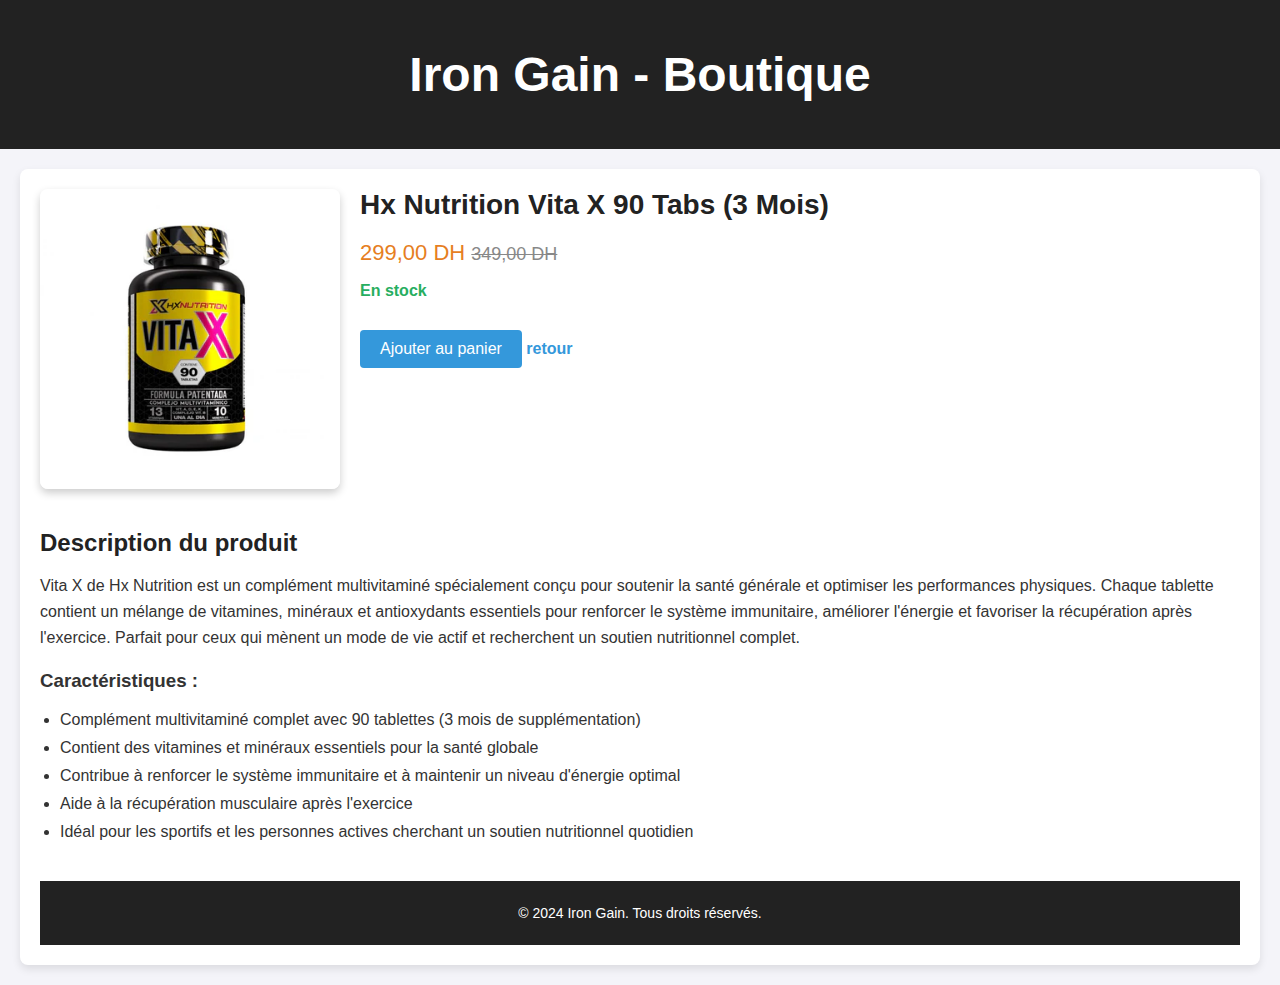
<file: page7.html>
<!DOCTYPE html>
<html lang="fr">
<head>
    <meta charset="UTF-8">
    <meta name="viewport" content="width=device-width, initial-scale=1.0">
    <title>Platinum Multivitamins</title>
    <link rel="stylesheet" href="style page produit.css">

</head>
<body>

<header>
    <h1>Iron Gain - Boutique</h1>
</header>

<div class="container">
    <div class="product">
        <img src="hx.webp" alt="">
        <div class="product-details">
            <h1>Hx Nutrition Vita X 90 Tabs (3 Mois)</h1>
            <p class="price">299,00 DH <span class="old-price">349,00 DH</span></p>
            <p class="availability">En stock</p>
            <div class="purchase-options">
                <button class="btn" onclick="addToCart('Hx Nutrition Vita X 90 Tabs (3 Mois)', '299,00 DH', 'hx.webp')">Ajouter au panier</button>
                <a href="index.html"> retour </a>
            </div>
            <div id="confirmationMessage"></div>
        </div>
    </div>

    <div class="description">
        <h2>Description du produit</h2>
        <p>Vita X de Hx Nutrition est un complément multivitaminé spécialement conçu pour soutenir la santé générale et optimiser les performances physiques. Chaque tablette contient un mélange de vitamines, minéraux et antioxydants essentiels pour renforcer le système immunitaire, améliorer l'énergie et favoriser la récupération après l'exercice. Parfait pour ceux qui mènent un mode de vie actif et recherchent un soutien nutritionnel complet.</p>
        <h3>Caractéristiques :</h3>
        <ul>
            <li>Complément multivitaminé complet avec 90 tablettes (3 mois de supplémentation)</li>
            <li>Contient des vitamines et minéraux essentiels pour la santé globale</li>
            <li>Contribue à renforcer le système immunitaire et à maintenir un niveau d'énergie optimal</li>
            <li>Aide à la récupération musculaire après l'exercice</li>
            <li>Idéal pour les sportifs et les personnes actives cherchant un soutien nutritionnel quotidien</li>
        </ul>
    </div>
    

<div class="footer">
    <p>&copy; 2024 Iron Gain. Tous droits réservés.</p>
</div>

<script>
    // دالة لإضافة المنتج إلى السلة
    function addToCart(title, price, image) {
        let product = {
            title: title,
            price: price,
            image: image
        };

        // جلب السلة من localStorage، إذا كانت موجودة أو إنشاء سلة جديدة
        let cart = JSON.parse(localStorage.getItem('cart')) || [];
        cart.push(product); // إضافة المنتج إلى السلة
        localStorage.setItem('cart', JSON.stringify(cart)); // تخزين السلة في localStorage

        alert(" Le produit a été ajouté au panier !");
    }
</script>
</body>
</html>
</file>
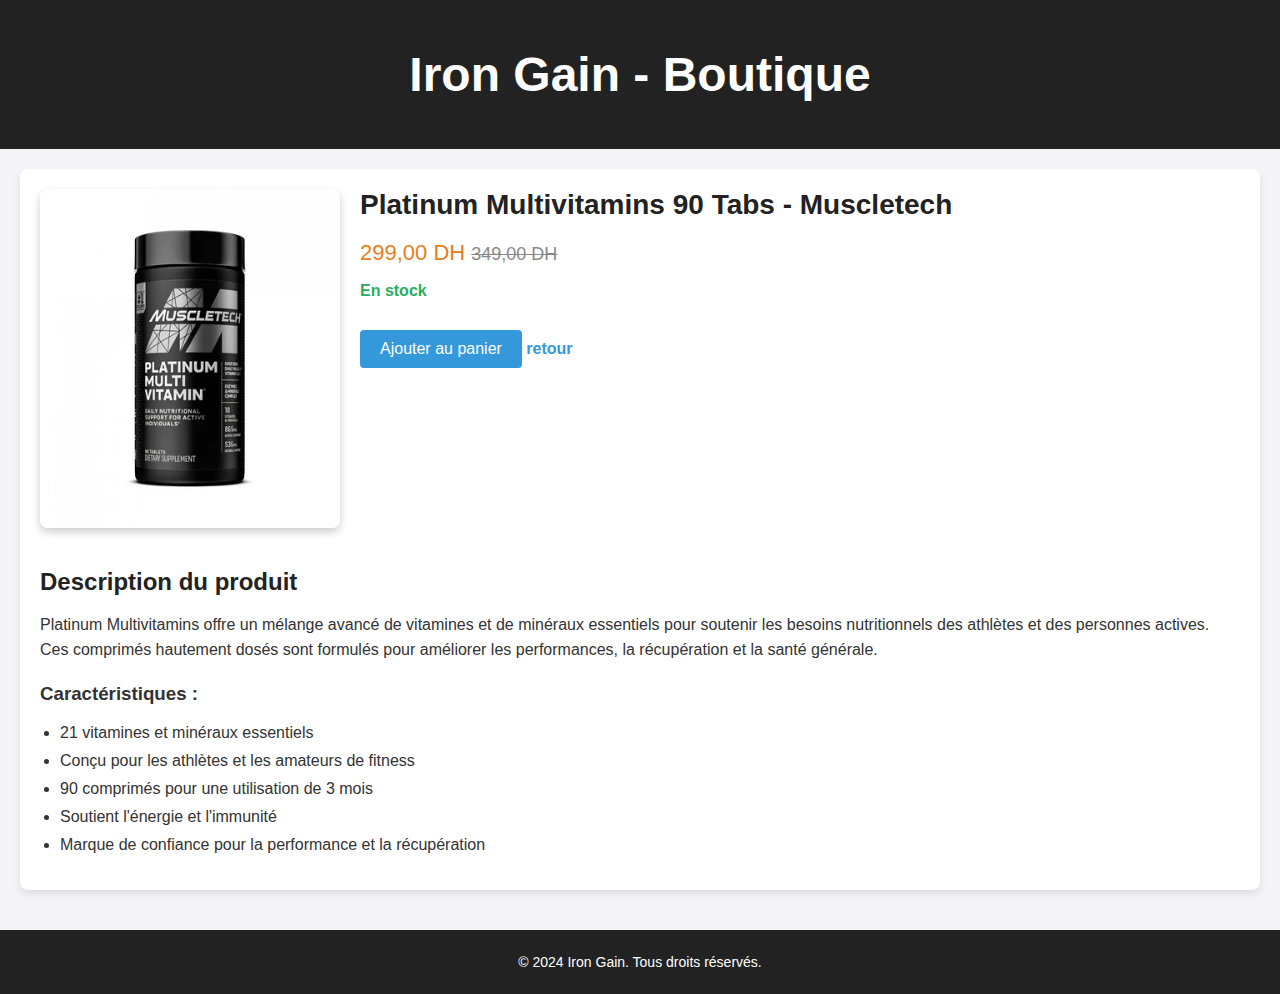
<file: page8.html>
<!DOCTYPE html>
<html lang="fr">
<head>
    <meta charset="UTF-8">
    <meta name="viewport" content="width=device-width, initial-scale=1.0">
    <title>Platinum Multivitamins</title>
    <link rel="stylesheet" href="style page produit.css">

</head>
<body>

<header>
    <h1>Iron Gain - Boutique</h1>
</header>

<div class="container">
    <div class="product">
        <img src="platinum.webp" alt="Platinum Multivitamins 90 Tabs - Muscletech">
        <div class="product-details">
            <h1>Platinum Multivitamins 90 Tabs - Muscletech</h1>
            <p class="price">299,00 DH <span class="old-price">349,00 DH</span></p>
            <p class="availability">En stock</p>
            <div class="purchase-options">
               <button class="btn" onclick="addToCart('Platinum Multivitamins 90 Tabs - Muscletech', '299,00 DH', 'platinum.webp')">Ajouter au panier</button>
               <a href="index.html"> retour </a>
            </div>
            <div id="confirmationMessage"></div>
        </div>
    </div>

    <div class="description">
        <h2>Description du produit</h2>
        <p>Platinum Multivitamins offre un mélange avancé de vitamines et de minéraux essentiels pour soutenir les besoins nutritionnels des athlètes et des personnes actives. Ces comprimés hautement dosés sont formulés pour améliorer les performances, la récupération et la santé générale.</p>
        <h3>Caractéristiques :</h3>
        <ul>
            <li>21 vitamines et minéraux essentiels</li>
            <li>Conçu pour les athlètes et les amateurs de fitness</li>
            <li>90 comprimés pour une utilisation de 3 mois</li>
            <li>Soutient l'énergie et l'immunité</li>
            <li>Marque de confiance pour la performance et la récupération</li>
        </ul>
    </div>
</div>

<div class="footer">
    <p>&copy; 2024 Iron Gain. Tous droits réservés.</p>
</div>

<script>
    // دالة لإضافة المنتج إلى السلة
    function addToCart(title, price, image) {
        let product = {
            title: title,
            price: price,
            image: image
        };

        // جلب السلة من localStorage، إذا كانت موجودة أو إنشاء سلة جديدة
        let cart = JSON.parse(localStorage.getItem('cart')) || [];
        cart.push(product); // إضافة المنتج إلى السلة
        localStorage.setItem('cart', JSON.stringify(cart)); // تخزين السلة في localStorage

        alert(" Le produit a été ajouté au panier !");
    }
</script>
</body>
</html>
</file>
<file: style page produit.css>
/* Styles généraux */
body {
    font-family: Arial, sans-serif;
    margin: 0;
    padding: 0;
    background-color: #f4f4f9;
    color: #333;
}

header {
    background-color: #222;
    color: #fff;
    padding: 15px 0;
    text-align: center;
    font-size: 24px;
}

.container {
    max-width: 1200px;
    margin: 20px auto;
    padding: 20px;
    background: #fff;
    border-radius: 8px;
    box-shadow: 0 4px 8px rgba(0, 0, 0, 0.1);
}

.product {
    display: flex;
    align-items: flex-start;
    gap: 20px;
}

.product img {
    width: 300px;
    height: auto;
    border-radius: 8px;
    box-shadow: 0 4px 8px rgba(0, 0, 0, 0.2);
}

.product-details {
    flex: 1;
}

.product-details h1 {
    margin-top: 0;
    font-size: 28px;
    color: #222;
}

.price {
    font-size: 22px;
    color: #e67e22;
    margin: 10px 0;
}

.old-price {
    text-decoration: line-through;
    color: #888;
    font-size: 18px;
}

.availability {
    color: #27ae60;
    font-weight: bold;
    margin-bottom: 20px;
}

.purchase-options .btn {
    background-color: #3498db;
    color: #fff;
    border: none;
    padding: 10px 20px;
    font-size: 16px;
    border-radius: 4px;
    cursor: pointer;
    transition: background-color 0.3s ease;
}

.purchase-options .btn:hover {
    background-color: #2980b9;
}

.description {
    margin-top: 40px;
}

.description h2 {
    font-size: 24px;
    margin-bottom: 15px;
    color: #222;
}

.description p {
    line-height: 1.6;
    margin-bottom: 20px;
}

.description ul {
    list-style-type: disc;
    padding-left: 20px;
}

.description ul li {
    margin-bottom: 10px;
}

a {
    display: inline-block;
    margin-top: 20px;
    text-decoration: none;
    color: #3498db;
    font-weight: bold;
}

a:hover {
    text-decoration: underline;
}

/* Footer */
.footer {
    margin-top: 40px;
    text-align: center;
    padding: 10px 0;
    background-color: #222;
    color: #fff;
    font-size: 14px;
}
</file>
